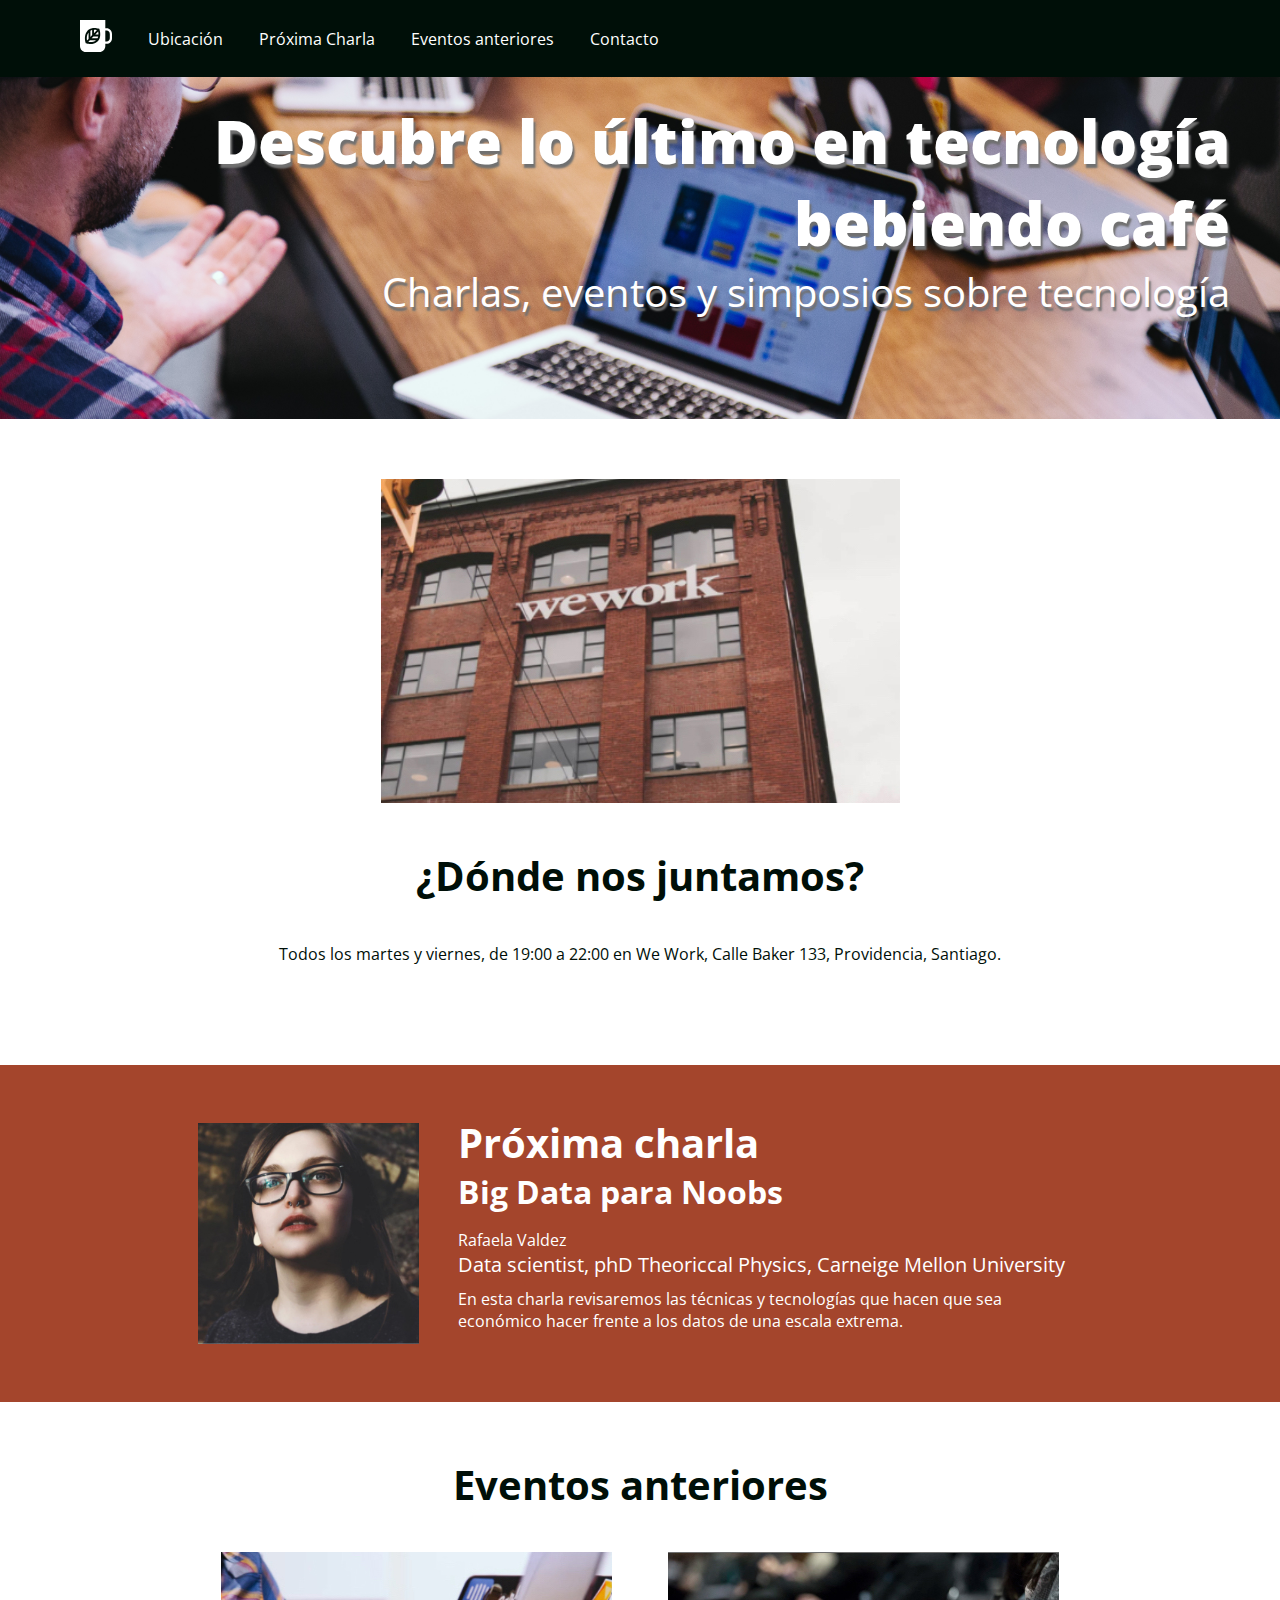
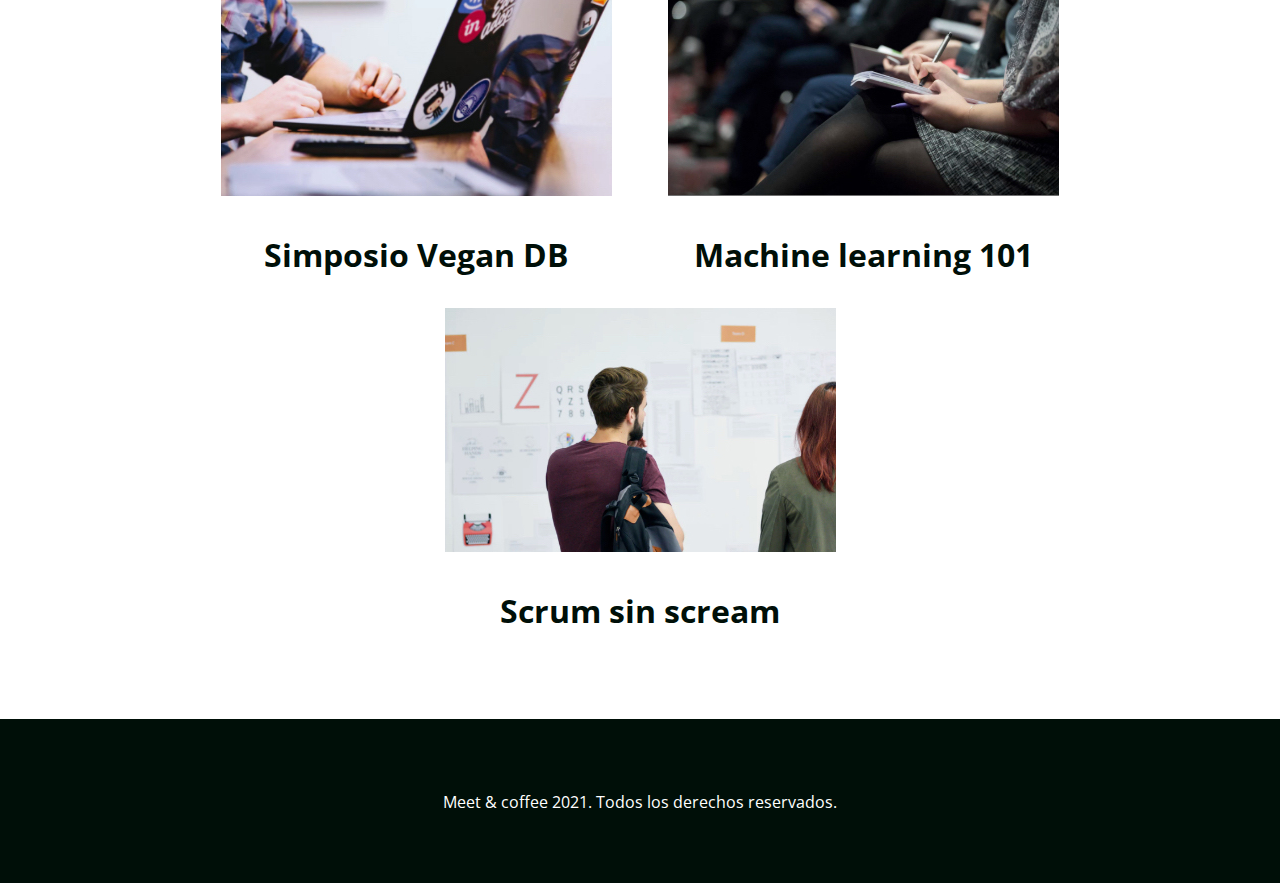
<file: index.html>
<!DOCTYPE html>
<html lang="es">
    <head>
        <title>Meet & Coffee</title>
        <meta charset="UTF-8">
        <meta http-equiv="X-UA-Compatible" content="IE=edge">
        <meta name="autor" content="Katherine San Martin">
        <meta name="description" content="Comparte tus conocimientos tomando café">
        <meta name="keywords" content="charlas, eventos, simposios, tecnología, co-work">
        <link rel="shortcut icon" type="image/png" href="assets/img/favicon.png">
        <link rel="stylesheet" href="assets/css/style.css">

        <link rel="preconnect" href="https://fonts.gstatic.com">
        <link href="https://fonts.googleapis.com/css2?family=Open+Sans:wght@400;700;800&display=swap" rel="stylesheet">
        <link href="https://fonts.googleapis.com/css2?family=Open+Sans:wght@400;700;800&display=swap" rel="stylesheet">
        <link rel="stylesheet" href="https://use.fontawesome.com/releases/v5.15.1/css/all.css" integrity="sha384-vp86vTRFVJgpjF9jiIGPEEqYqlDwgyBgEF109VFjmqGmIY/Y4HV4d3Gp2irVfcrp" crossorigin="anonymous">
        <!-- Profe el link de los iconos copiado desde el pdf no permite visualizar los iconos, en cambio copiado desde la presentación si los deja ver/ en la página no encontré donde generar el link que se pega aquí (cambió la versión que sale en el video)-->

    </head>
    <body>
    <nav class="oscuro">
        <ul>
            <li class="icono"><a href="index.html">
                <svg xmlns="http://www.w3.org/2000/svg" viewBox="0 0 44 44"><path d="M11.8 26l-2.2 2.3c-.5-2.9-.7-7.5 2.2-11.2V26zm-.4 4.1c2.7.5 7.2.7 10.6-2.3h-8.5l-2.1 2.3zm5.3-16.2c-.8.2-1.7.5-2.4.9v8.5l2.4-2.6v-6.8zm2.5-.3v4.6l4-4.2c-1.1-.3-2.5-.5-4-.4zM16 25.2h8.1c.4-.8.7-1.7.9-2.6h-6.6L16 25.2zm28-6.1V25c0 4.3-3.3 7.8-7.4 7.8h-1.8v2.9c0 4.6-3.6 8.3-7.9 8.3h-19C3.6 44 0 40.3 0 35.7V0h34.8v11.4h1.8c4.1 0 7.4 3.5 7.4 7.7zm-16.2.9c.1-2.6-.4-5-.8-6.4-.2-.9-.4-1.4-.4-1.4s-.5-.2-1.4-.4c-1.4-.4-3.6-.9-6.1-.8-.8 0-1.7.1-2.5.3-.8.2-1.6.4-2.4.7-.9.4-1.7.8-2.5 1.5-.6.5-1.1 1-1.6 1.6-4.5 5.4-3.4 12.5-2.6 15.5.2.9.4 1.4.4 1.4s.5.2 1.4.4c2.8.8 9.6 2 14.7-2.7.6-.5 1.1-1.1 1.5-1.7.6-.8 1-1.7 1.4-2.6.3-.8.5-1.7.7-2.6.1-1.1.2-1.9.2-2.8zm13.2-.9c0-2.6-2-4.6-4.4-4.6h-1.8v15.1h1.8c2.4 0 4.4-2.1 4.4-4.6v-5.9zM21 20h4.4c0-1.6-.1-3-.4-4.2L21 20z"/></svg>
                </a>
            </li>
            <li><a href="#ubicacion">Ubicación</a></li>
            <li><a href="#proxima-charla">Próxima Charla</a> </li> 
            <li><a href="#eventos">Eventos anteriores</a></li> <li><a href="#contacto">Contacto</a></li>
        </ul>
    </nav>
            
    <header id="inicio" class="hero-section">
        <h1>Descubre lo último en tecnología bebiendo café</h1>
        <h2 class="subtitulo">Charlas, eventos y simposios sobre tecnología</h2>
    </header>

<section id="ubicacion">
        <img src="assets/img/we-work.jpg" alt="Edificio de locación de We Work">
        <h2>¿Dónde nos juntamos?</h2>
        <p id="donde">Todos los martes y viernes, de 19:00 a 22:00 en We Work, Calle Baker 133, Providencia, Santiago.</p>
</section>
    <section id="proxima-charla" class="sweet-brown">
        <div class="centrado">
            <img class="charla-speaker" src="assets/img/speaker.jpg" alt="speaker">

            <div class="charla-texto">
                <h2>Próxima charla</h2>
                <h3>Big Data para Noobs</h3>
                <h4>Rafaela Valdez</h4>
                <h5>Data scientist, phD Theoriccal Physics, Carneige Mellon University</h5>
                <p>En esta charla revisaremos las técnicas y tecnologías que hacen que sea económico hacer frente a los datos de una escala extrema.</p>
            </div>
        </div>
    </section>

    <section id="eventos">
        <h2>Eventos anteriores</h2>
            <article class="evento">
                <a href="evento01.html"><img src="assets/img/simposio-vegan.jpg" alt="Simposio Vegan">
                <h3>Simposio Vegan DB</h3> 
                </a>
            </article>
            <article class="evento">
                <img src="assets/img/machine-learning.jpg" alt="Machine Learning">
                <h3>Machine learning 101</h3>
            </article>
            <article class="evento">
                <img src="assets/img/scrum-sin-scream.jpg" alt="Scrum sin cream">
                <h3>Scrum sin scream</h3>
            </article>
    </section>




    <footer id="contacto" class="oscuro">
        <a href="https://github.com"><i class="fab fa-github-square
            fa-5x"></i></a>
            <a href="https://twitter.com"><i class="fab fa-twitter-square
            fa-5x"></i></a>
            <a href="https://www.linkedin.com"><i class="fab fa-linkedin
            fa-5x"></i></a>
        <p>Meet & coffee 2021. Todos los derechos reservados.</p>
        
    </footer>
    </body>
</html>
</file>
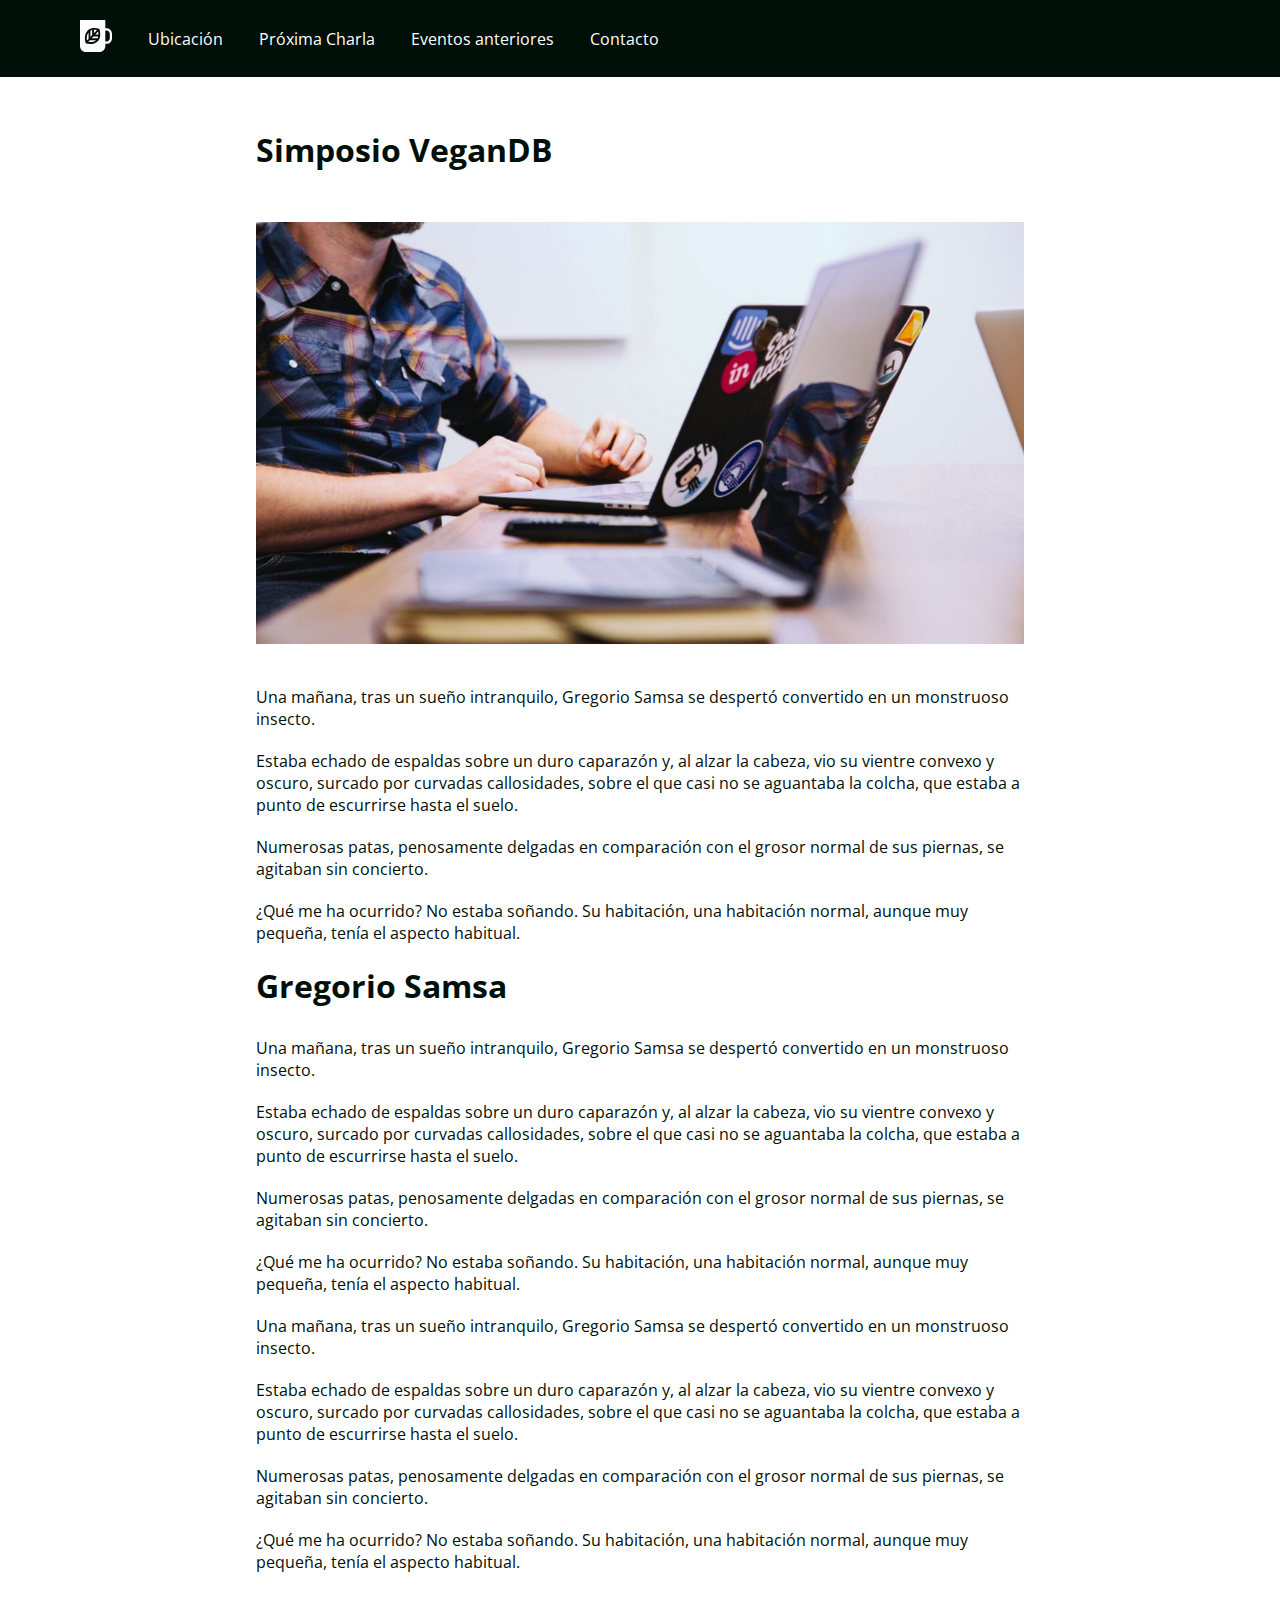
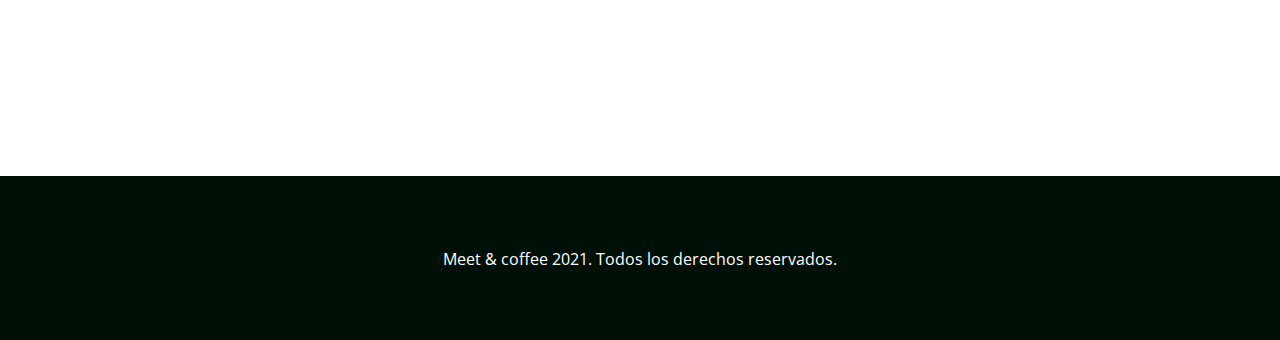
<file: evento01.html>
<!DOCTYPE html>
<html lang="es">
    <head>
        <title>Meet & Coffee</title>
        <meta charset="UTF-8">
        <meta http-equiv="X-UA-Compatible" content="IE=edge">
        <meta name="autor" content="Katherine San Martin">
        <meta name="description" content="Comparte tus conocimientos tomando café">
        <meta name="keywords" content="charlas, eventos, simposios, tecnología, co-work">
        <link rel="shortcut icon" type="image/png" href="assets/img/favicon.png">
        <link rel="stylesheet" href="assets/css/style.css">

        <link rel="preconnect" href="https://fonts.gstatic.com">
        <link href="https://fonts.googleapis.com/css2?family=Open+Sans:wght@400;700;800&display=swap" rel="stylesheet">
        <link href="https://fonts.googleapis.com/css2?family=Open+Sans:wght@400;700;800&display=swap" rel="stylesheet">
        <link rel="stylesheet" href="https://use.fontawesome.com/releases/v5.15.1/css/all.css" integrity="sha384-vp86vTRFVJgpjF9jiIGPEEqYqlDwgyBgEF109VFjmqGmIY/Y4HV4d3Gp2irVfcrp" crossorigin="anonymous">

    </head>
    <body>
    <nav class="oscuro">
        <ul>
            <li class="icono"><a href="index.html">
                <svg xmlns="http://www.w3.org/2000/svg" viewBox="0 0 44 44"><path d="M11.8 26l-2.2 2.3c-.5-2.9-.7-7.5 2.2-11.2V26zm-.4 4.1c2.7.5 7.2.7 10.6-2.3h-8.5l-2.1 2.3zm5.3-16.2c-.8.2-1.7.5-2.4.9v8.5l2.4-2.6v-6.8zm2.5-.3v4.6l4-4.2c-1.1-.3-2.5-.5-4-.4zM16 25.2h8.1c.4-.8.7-1.7.9-2.6h-6.6L16 25.2zm28-6.1V25c0 4.3-3.3 7.8-7.4 7.8h-1.8v2.9c0 4.6-3.6 8.3-7.9 8.3h-19C3.6 44 0 40.3 0 35.7V0h34.8v11.4h1.8c4.1 0 7.4 3.5 7.4 7.7zm-16.2.9c.1-2.6-.4-5-.8-6.4-.2-.9-.4-1.4-.4-1.4s-.5-.2-1.4-.4c-1.4-.4-3.6-.9-6.1-.8-.8 0-1.7.1-2.5.3-.8.2-1.6.4-2.4.7-.9.4-1.7.8-2.5 1.5-.6.5-1.1 1-1.6 1.6-4.5 5.4-3.4 12.5-2.6 15.5.2.9.4 1.4.4 1.4s.5.2 1.4.4c2.8.8 9.6 2 14.7-2.7.6-.5 1.1-1.1 1.5-1.7.6-.8 1-1.7 1.4-2.6.3-.8.5-1.7.7-2.6.1-1.1.2-1.9.2-2.8zm13.2-.9c0-2.6-2-4.6-4.4-4.6h-1.8v15.1h1.8c2.4 0 4.4-2.1 4.4-4.6v-5.9zM21 20h4.4c0-1.6-.1-3-.4-4.2L21 20z"/></svg>
                </a>
            </li>
            <li><a href="index.html#ubicacion">Ubicación</a></li>
            <li><a href="index.html#proxima-charla">Próxima Charla</a> </li> 
            <li><a href="index.html#eventos">Eventos anteriores</a></li> <li><a href="#contacto">Contacto</a></li>
        </ul>
    </nav>

    <section id="evento1" class="evento1">
        <div class="cuerpo-evento1">
            <h2>Simposio VeganDB</h2>
                <img src="assets/img/post-1.jpg" alt="Simposio VeganDB" class="imagen-evento">
                <p>Una mañana, tras un sueño intranquilo, Gregorio Samsa se despertó convertido en un monstruoso insecto.</p><p>Estaba echado de espaldas sobre un duro caparazón y, al alzar la cabeza, vio su vientre convexo y oscuro, surcado por curvadas callosidades, sobre el que casi no se aguantaba la colcha, que estaba a punto de escurrirse hasta el suelo.</p> <p>Numerosas patas, penosamente delgadas en comparación con el grosor normal de sus piernas, se agitaban sin concierto.</p> <p>¿Qué me ha ocurrido? No estaba soñando. Su habitación, una habitación normal, aunque muy pequeña, tenía el aspecto habitual.</p>
                <h2>Gregorio Samsa</h2>
                <p>Una mañana, tras un sueño intranquilo, Gregorio Samsa se despertó convertido en un monstruoso insecto.</p><p>Estaba echado de espaldas sobre un duro caparazón y, al alzar la cabeza, vio su vientre convexo y oscuro, surcado por curvadas callosidades, sobre el que casi no se aguantaba la colcha, que estaba a punto de escurrirse hasta el suelo.</p> <p>Numerosas patas, penosamente delgadas en comparación con el grosor normal de sus piernas, se agitaban sin concierto.</p> <p>¿Qué me ha ocurrido? No estaba soñando. Su habitación, una habitación normal, aunque muy pequeña, tenía el aspecto habitual.</p>
                <p>Una mañana, tras un sueño intranquilo, Gregorio Samsa se despertó convertido en un monstruoso insecto.</p><p>Estaba echado de espaldas sobre un duro caparazón y, al alzar la cabeza, vio su vientre convexo y oscuro, surcado por curvadas callosidades, sobre el que casi no se aguantaba la colcha, que estaba a punto de escurrirse hasta el suelo.</p> <p>Numerosas patas, penosamente delgadas en comparación con el grosor normal de sus piernas, se agitaban sin concierto.</p> <p>¿Qué me ha ocurrido? No estaba soñando. Su habitación, una habitación normal, aunque muy pequeña, tenía el aspecto habitual.</p>

        </div>
    </section>




    <footer id="contacto" class="oscuro">
        <a href="https://github.com"><i class="fab fa-github-square
            fa-5x"></i></a>
            <a href="https://twitter.com"><i class="fab fa-twitter-square
            fa-5x"></i></a>
            <a href="https://www.linkedin.com"><i class="fab fa-linkedin
            fa-5x"></i></a>
        <p>Meet & coffee 2021. Todos los derechos reservados.</p>
        
    </footer>
    </body>
</html>
</file>
<file: assets/css/style.css>
body {
    text-align: center; color: #000f08;
    margin: 0;
    font-family: 'Open Sans', sans-serif;
    }

body * {
        margin: 0;
        border: 0;
        padding: 0;
    
}

nav {
    text-align: left;
    padding: 1.25rem 4rem;
    position: fixed;
    width: 100vw; 
    }

nav ul {
    list-style-type: none; 
}

nav ul li {
display: inline-block; 
margin: 0 1em;
vertical-align: middle;
} 

.oscuro {
    color: white;
    background-color: #000f08;
}

.oscuro a {
    color: white;
    text-decoration: none;
}


.hero-section {
    text-align: right;
    background-image: url('../img/bg-hero.png'); 
    background-repeat: no-repeat;
    background-size: cover;
    color: #ffffff;
    text-shadow: 0.125em 0.25em 0.125em #707070;
    padding: 6.25rem 3.125rem;
    }

#eventos, footer {
    margin-top: 55px;
}
#ubicacion {
    padding: 60px;
}
footer {
    padding: 50px;
}


.sweet-brown {
    text-align: left;
    background: #A4452C;
    color: white;
    padding: 50px;
    white-space: nowrap;
    
}

.charla-texto, .evento {
    display: inline-block;
}

.evento{
    padding: 0% 2%;
}

.centrado {
    width: 75%;
    margin: 0 auto;
}

.charla-speaker {
    width: 25%;
    vertical-align: middle;
}

.charla-texto {
    width: 70%;
    vertical-align: middle;
    margin-left: 4%;
    white-space: normal;
}

h1{
    font-weight: 800;
    font-size: 3.75em;
    margin-bottom: 0,25em;
}

h2 {
    font-weight: 700;
    font-size: 2.5em;
}

h3 {
    font-size: 2em;
}

h4 {
    font-size: 1,75em;
}

h5 {
    font-size: 1.25em;
}

.subtitulo, h4, h5 {
    font-weight: 400;
}

#ubicacion h2 { margin: 1em auto;
}

.sweet-brown h3, .sweet-brown h5 {
margin-bottom: 0.5em; 
}

#eventos h2 {
margin-bottom: 1em; 
}

#eventos h3 { 
margin: 1em auto;
}

#eventos a {
    text-decoration: none;
    color: #000f08;
}

.icono { 
    width: 2rem;
}

.icono svg { 
    fill: white;
}

footer i{
    margin: 0 0.25em 0.5em 0.25em;
    }
    

/* --------------------Configuración para la segunda hoja ------------------------*/


.evento1 {
    width: auto;
    
}
.imagen-evento {
    margin-top: 1.3em;
    margin-bottom: 2.3em;
    max-width: 100%;
}

.cuerpo-evento1 {
    text-align: left;
    font-size: 1em;
    padding: 10%;
    margin-left: 10%;
    margin-right: 10%;
    
 
}
.cuerpo-evento1 h2 { 
    font-size: 2em;
    margin: 0 0 30px;
    
}


p {
    margin: 0 0 20px;

}

#donde {
    margin-bottom: 40px;
}
</file>
